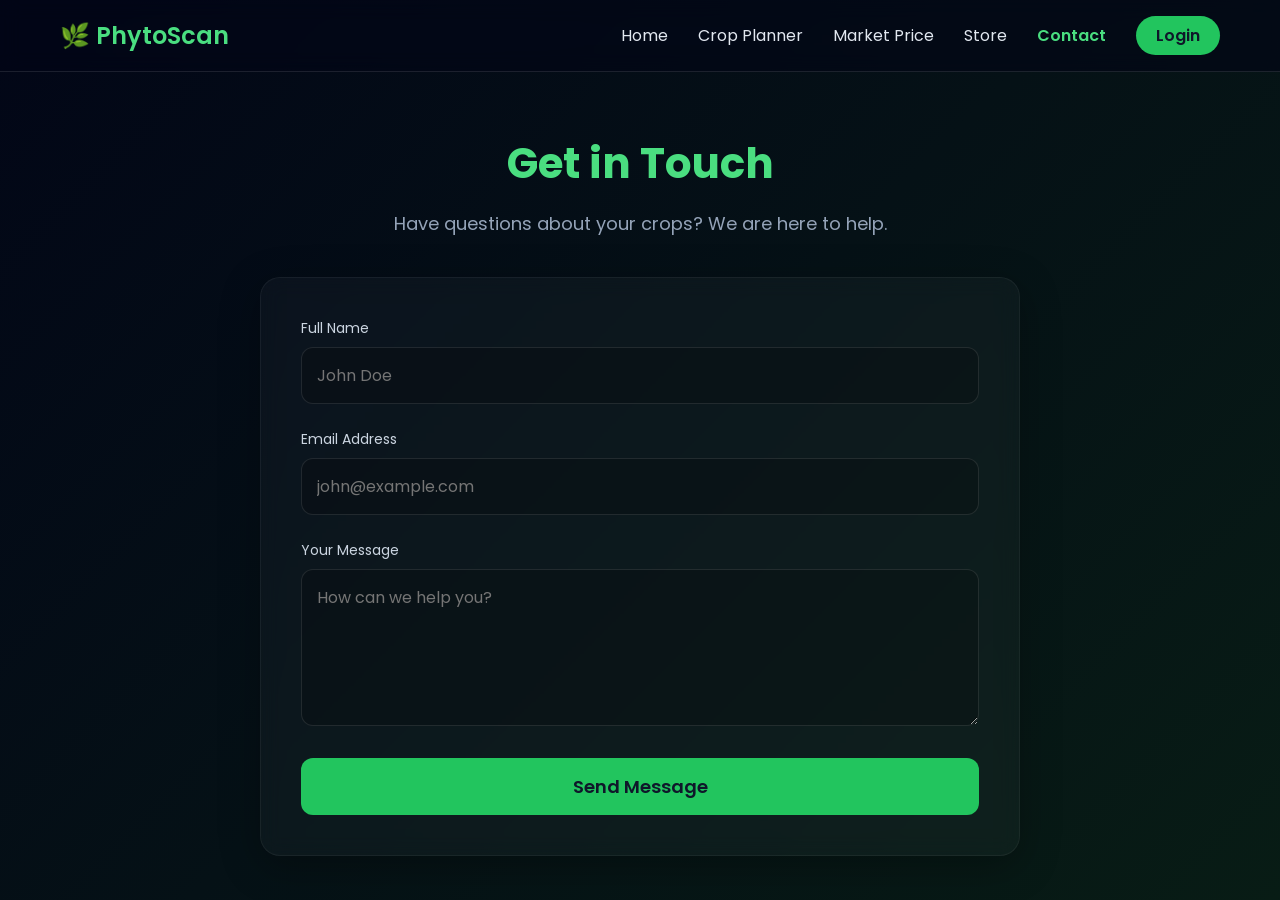
<file: templates/contact.html>
<!DOCTYPE html>
<html lang="en">
<head>
<meta charset="UTF-8">
<meta name="viewport" content="width=device-width, initial-scale=1.0">
<title>PhytoScan - Contact Us</title>
<link href="https://fonts.googleapis.com/css2?family=Poppins:wght@300;400;600&display=swap" rel="stylesheet">
<style>
* { margin:0; padding:0; box-sizing:border-box; font-family:'Poppins',sans-serif; }
body {
    background: linear-gradient(135deg, #020617 0%, #081c15 100%);
    color: white;
    min-height: 100vh;
}
nav {
    display:flex; justify-content:space-between; align-items:center;
    padding:18px 60px;
    background: rgba(2, 6, 23, 0.6);
    backdrop-filter: blur(10px);
    border-bottom: 1px solid rgba(255, 255, 255, 0.1);
    position: sticky; top: 0; z-index: 100;
}
.logo { font-size:24px; font-weight:600; color:#4ade80; text-decoration:none; }
nav ul { display:flex; gap:30px; list-style:none; align-items: center; }
nav a { color:#e2e8f0; text-decoration:none; transition: color 0.3s; font-weight: 400; }
nav a:hover { color:#4ade80; }
.active { color:#4ade80; font-weight: 600; }
.login-btn { background:#22c55e; padding:8px 20px; border-radius:25px; color:#0f172a; font-weight: 600; transition: background 0.3s, transform 0.2s; }
.login-btn:hover { background:#16a34a; color: white; transform: translateY(-2px); }

.contact-container {
    max-width: 800px;
    margin: 60px auto;
    padding: 0 20px;
    display: flex;
    flex-direction: column;
    align-items: center;
}
.header { text-align: center; margin-bottom: 40px; }
.header h1 { font-size: 42px; color: #4ade80; margin-bottom: 15px; }
.header p { color: #94a3b8; font-size: 18px; }

.contact-form {
    width: 100%;
    background: rgba(255, 255, 255, 0.03);
    border: 1px solid rgba(255, 255, 255, 0.05);
    border-radius: 20px;
    padding: 40px;
    backdrop-filter: blur(10px);
    -webkit-backdrop-filter: blur(10px);
    box-shadow: 0 10px 40px rgba(0,0,0,0.3);
}

.form-group {
    margin-bottom: 25px;
}
.form-group label {
    display: block;
    margin-bottom: 8px;
    color: #cbd5e1;
    font-size: 14px;
}
.form-group input, .form-group textarea {
    width: 100%;
    padding: 15px;
    border-radius: 12px;
    background: rgba(0, 0, 0, 0.2);
    border: 1px solid rgba(255, 255, 255, 0.1);
    color: white;
    font-size: 16px;
    transition: border-color 0.3s, outline 0.3s;
}
.form-group input:focus, .form-group textarea:focus {
    border-color: #4ade80;
    outline: none;
    box-shadow: 0 0 10px rgba(74, 222, 128, 0.2);
}

.submit-btn {
    width: 100%;
    background: #22c55e;
    color: #0f172a;
    padding: 15px;
    border: none;
    border-radius: 12px;
    font-size: 18px;
    font-weight: 600;
    cursor: pointer;
    transition: all 0.3s;
}
.submit-btn:hover {
    background: #16a34a;
    color: white;
    transform: translateY(-2px);
    box-shadow: 0 5px 15px rgba(34, 197, 94, 0.3);
}

</style>
</head>
<body>

<nav>
    <a href="/" class="logo">🌿 PhytoScan</a>
    <ul>
        <li><a href="/">Home</a></li>
        <li><a href="/crop">Crop Planner</a></li>
        <!-- MARKET PRICE FEATURE START -->
        <li><a href="/market">Market Price</a></li>
        <!-- MARKET PRICE FEATURE END -->
        <li><a href="/store">Store</a></li>
        <li><a href="/contact" class="active">Contact</a></li>
        <li><a class="login-btn" href="/login">Login</a></li>
    </ul>
</nav>

<div class="contact-container">
    <div class="header">
        <h1>Get in Touch</h1>
        <p>Have questions about your crops? We are here to help.</p>
    </div>

    <form class="contact-form" action="/" method="GET" onsubmit="alert('Thank you for contacting us! We will get back to you soon.');">
        <div class="form-group">
            <label for="name">Full Name</label>
            <input type="text" id="name" name="name" placeholder="John Doe" required>
        </div>
        <div class="form-group">
            <label for="email">Email Address</label>
            <input type="email" id="email" name="email" placeholder="john@example.com" required>
        </div>
        <div class="form-group">
            <label for="message">Your Message</label>
            <textarea id="message" name="message" rows="5" placeholder="How can we help you?" required></textarea>
        </div>
        <button type="submit" class="submit-btn">Send Message</button>
    </form>
</div>

</body>
</html>
</file>
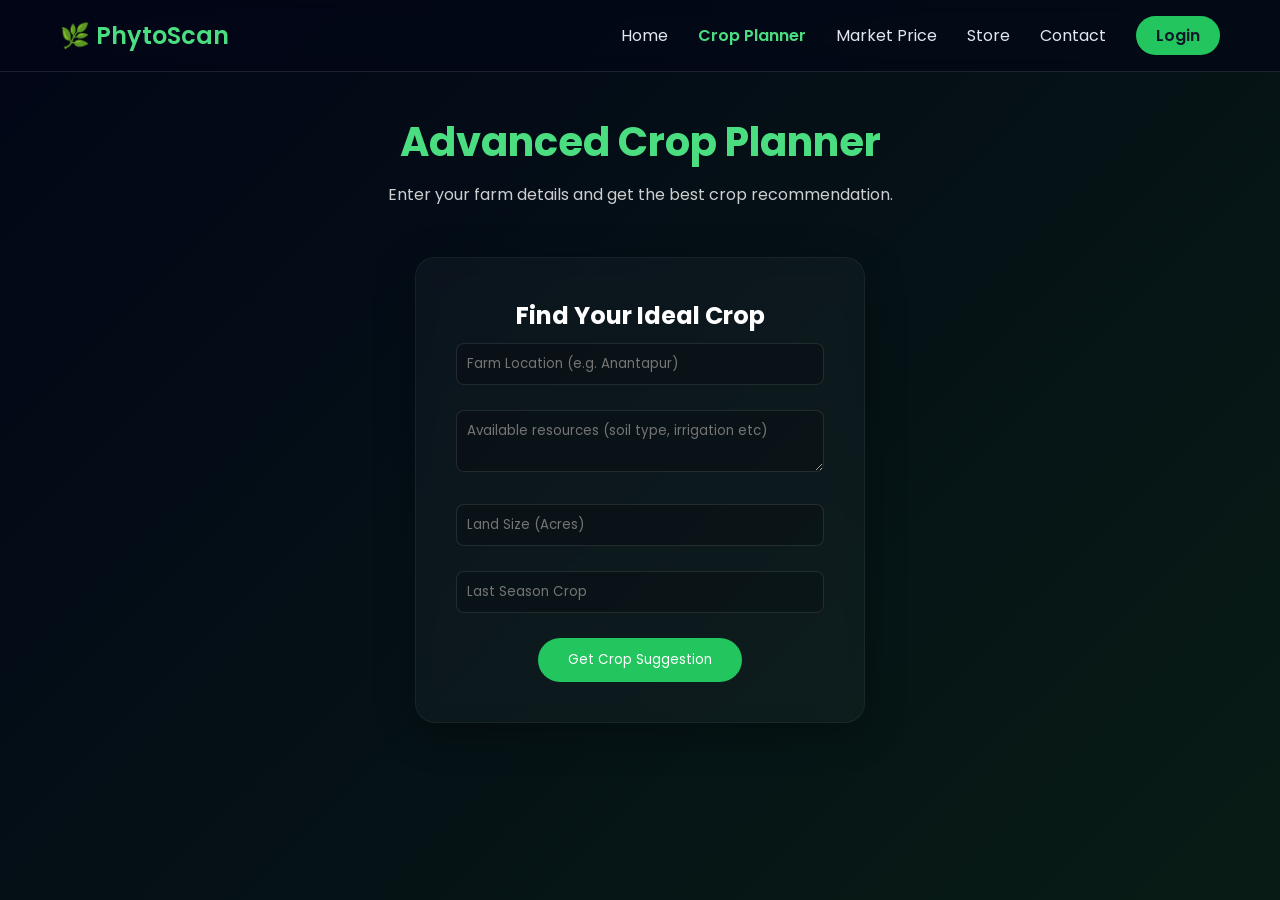
<file: templates/crop.html>
<!DOCTYPE html>
<html lang="en">
<head>
<meta charset="UTF-8">
<meta name="viewport" content="width=device-width, initial-scale=1.0">

<title>Crop Planner</title>

<link href="https://fonts.googleapis.com/css2?family=Poppins:wght@300;400;600&display=swap" rel="stylesheet">

<style>

*{
margin:0;
padding:0;
box-sizing:border-box;
font-family:'Poppins',sans-serif;
}

body{
background: linear-gradient(135deg, #020617 0%, #081c15 100%);
color: white;
min-height: 100vh;
}

/* NAVBAR */

nav {
    display:flex; justify-content:space-between; align-items:center;
    padding:18px 60px;
    background: rgba(2, 6, 23, 0.6);
    backdrop-filter: blur(10px);
    -webkit-backdrop-filter: blur(10px);
    border-bottom: 1px solid rgba(255, 255, 255, 0.1);
    position: sticky; top: 0; z-index: 100;
}
.logo { font-size:24px; font-weight:600; color:#4ade80; text-decoration:none; }
nav ul { display:flex; gap:30px; list-style:none; align-items: center; margin:0; padding:0;}
nav a { color:#e2e8f0; text-decoration:none; transition: color 0.3s; font-weight: 400; }
nav a:hover { color:#4ade80; }
.active { color:#4ade80; font-weight: 600; }
.login-btn { background:#22c55e; padding:8px 20px; border-radius:25px; color:#0f172a; font-weight: 600; transition: background 0.3s, transform 0.2s; }
.login-btn:hover { background:#16a34a; color: white; transform: translateY(-2px); }

/* HERO */

.hero{
text-align:center;
margin-top:40px;
}

.hero h1{
font-size:40px;
color:#4ade80;
}

.hero p{
margin-top:10px;
opacity:0.8;
}

/* FORM SECTION */

.form-section{
margin-top:50px;
display:flex;
justify-content:center;
}

.form-box{
background: rgba(255, 255, 255, 0.03);
border: 1px solid rgba(255, 255, 255, 0.05);
backdrop-filter: blur(10px);
-webkit-backdrop-filter: blur(10px);
box-shadow: 0 10px 40px rgba(0,0,0,0.3);
padding:40px;
border-radius:20px;
width:450px;
text-align:center;
}

.form-box input,
.form-box textarea{
width:100%;
padding:10px;
margin-top:10px;
margin-bottom:15px;
border-radius:8px;
border: 1px solid rgba(255,255,255,0.1);
background: rgba(0,0,0,0.2);
color: white;
}

button{
margin-top:10px;
padding:12px 30px;
border:none;
border-radius:25px;
background:#22c55e;
color:white;
cursor:pointer;
}

</style>

</head>

<body>

<!-- NAVBAR -->

<nav>
    <a href="/" class="logo">🌿 PhytoScan</a>
    <ul>
        <li><a href="/">Home</a></li>
        <li><a href="/crop" class="active">Crop Planner</a></li>
        <!-- MARKET PRICE FEATURE START -->
        <li><a href="/market">Market Price</a></li>
        <!-- MARKET PRICE FEATURE END -->
        <li><a href="/store">Store</a></li>
        <li><a href="/contact">Contact</a></li>
        <li><a class="login-btn" href="/login">Login</a></li>
    </ul>
</nav>

<!-- HERO -->

<section class="hero">

<h1 id="cropTitle">Advanced Crop Planner</h1>

<p>Enter your farm details and get the best crop recommendation.</p>

</section>

<!-- FORM -->

<section class="form-section">

<div class="form-box">

<h2>Find Your Ideal Crop</h2>

<form action="/recommend_crop" method="post">

<input type="text" name="location" placeholder="Farm Location (e.g. Anantapur)" required>

<textarea name="resources" placeholder="Available resources (soil type, irrigation etc)"></textarea>

<input type="number" name="land" placeholder="Land Size (Acres)">

<input type="text" name="last_crop" placeholder="Last Season Crop">

<button type="submit">Get Crop Suggestion</button>

</form>

</div>

</section>

</body>
</html>
</file>
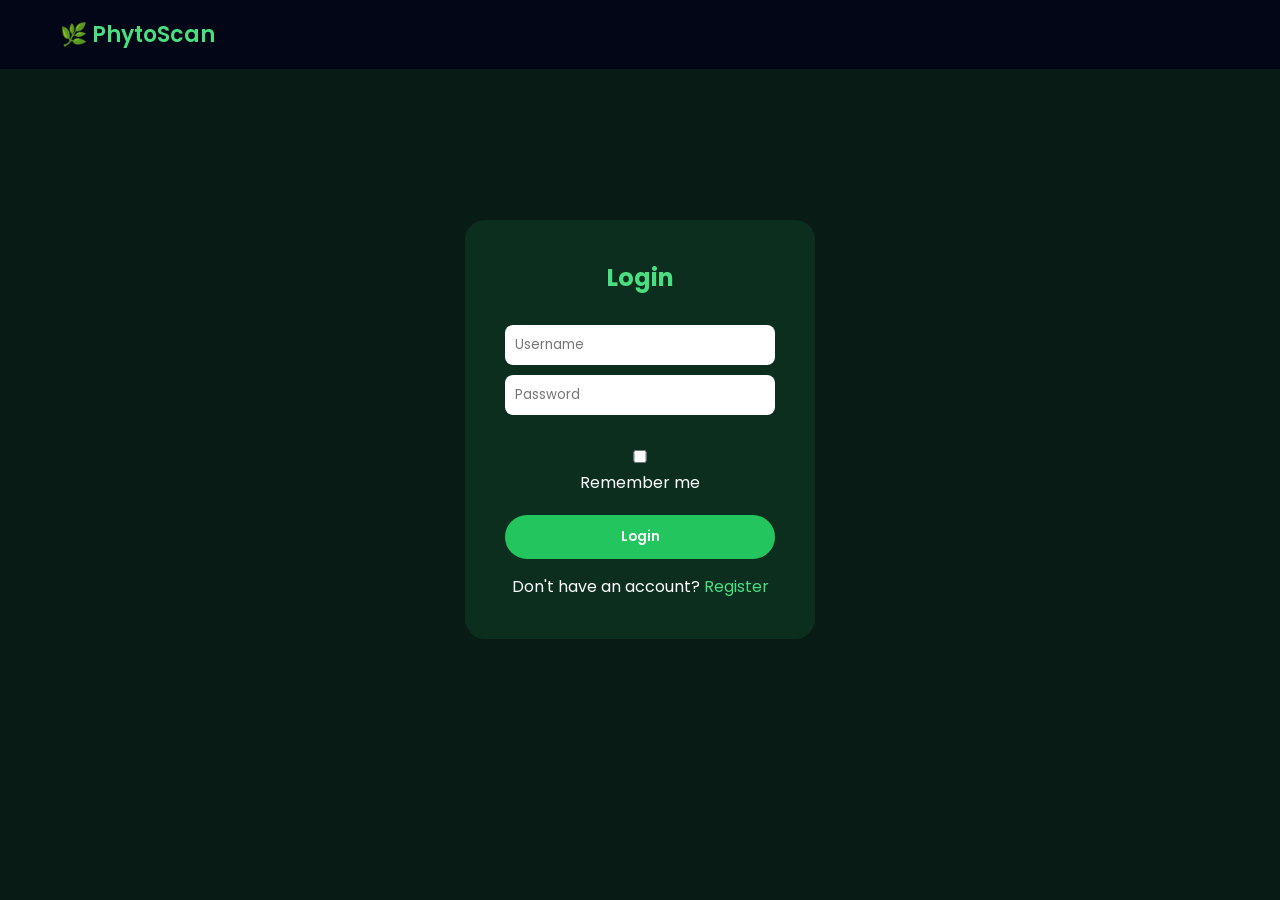
<file: templates/login.html>
<!DOCTYPE html>
<html lang="en">

<head>
    <meta charset="UTF-8">
    <meta name="viewport" content="width=device-width, initial-scale=1.0">

    <title>Login - PhytoScan</title>

    <link href="https://fonts.googleapis.com/css2?family=Poppins:wght@300;400;600&display=swap" rel="stylesheet">

    <style>
        * {
            margin: 0;
            padding: 0;
            box-sizing: border-box;
            font-family: 'Poppins', sans-serif;
        }

        body {
            background: #081c15;
            color: white;
        }

        /* NAVBAR */

        nav {
            display: flex;
            justify-content: space-between;
            align-items: center;
            padding: 18px 60px;
            background: #020617;
        }

        .logo {
            font-size: 22px;
            font-weight: 600;
            color: #4ade80;
        }

        /* LOGIN SECTION */

        .login-section {
            display: flex;
            justify-content: center;
            align-items: center;
            height: 80vh;
        }

        .login-box {
            background: #0b2e1f;
            padding: 40px;
            border-radius: 20px;
            width: 350px;
            text-align: center;
        }

        .login-box h1 {
            margin-bottom: 20px;
            color: #4ade80;
        }

        .login-box input {
            width: 100%;
            padding: 10px;
            margin-top: 10px;
            border: none;
            border-radius: 8px;
            outline: none;
        }

        .login-btn {
            width: 100%;
            margin-top: 20px;
            padding: 12px;
            border: none;
            border-radius: 25px;
            background: #22c55e;
            color: white;
            font-weight: 600;
            cursor: pointer;
        }

        .login-btn:hover {
            background: #16a34a;
        }

        p {
            margin-top: 15px;
        }

        a {
            color: #4ade80;
            text-decoration: none;
        }
    </style>

</head>

<body>

    <nav>
        <div class="logo">🌿 PhytoScan</div>
    </nav>

    <!-- LOGIN FORM -->
    <section class="login-section">

        <div class="login-box">

            <h1>Login</h1>

            <form action="/" method="get">

                <input type="text" placeholder="Username" name="username" required>

                <input type="password" placeholder="Password" name="password" required>

                <br><br>

                <label>
                    <input type="checkbox"> Remember me
                </label>

                <button type="submit" class="login-btn">
                    Login
                </button>

            </form>

            <p>Don't have an account? <a href="register.html">Register</a></p>

        </div>

    </section>

</body>

</html>
</file>
